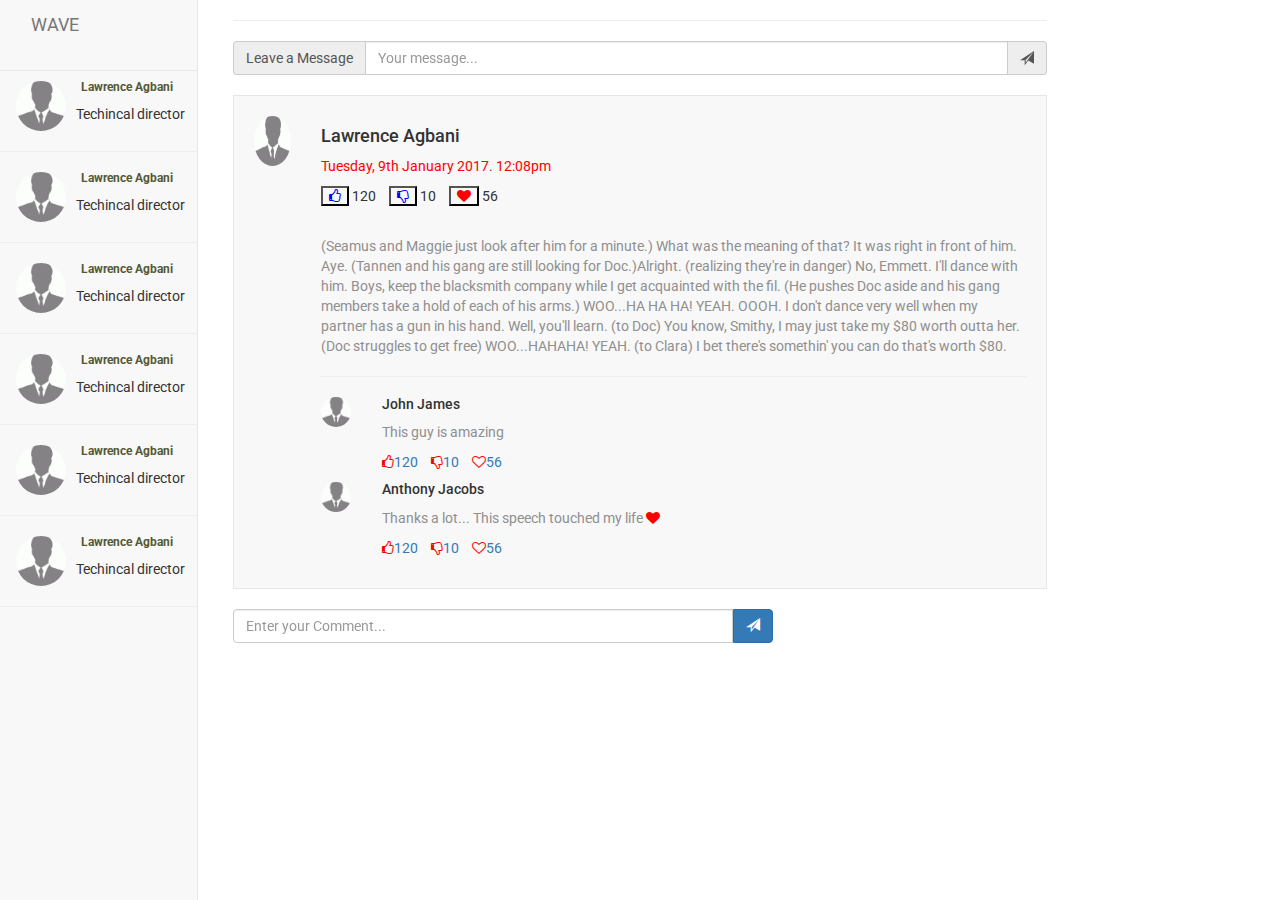
<file: index.html>
<!DOCTYPE html>
<html lang="en">

<head>
    <title>Rudigo Forum</title>
    <meta charset="utf-8">
    <meta type="viewport" width="device-width, initial-scale=1.0">
    <link href="bootstrap-3.3.7-dist/css/bootstrap.min.css" type="text/css" rel="stylesheet">
    <link href="font-awesome-4.7.0/css/font-awesome.css" type="text/css" rel="stylesheet">
    <link href="sidebar.css" type="text/css" rel="stylesheet">
    <link href="https://fonts.googleapis.com/css?family=Roboto" rel="stylesheet">
    <style>
        .vee {
            padding-left: 30px;
        }
        
        .imo {
            width: 50px;
            height: 50px;
            border-radius: 100%;
            float: left;
        }
        
        .friendLink {
            margin-left: 15px;
            color: #545836
        }

    </style>
</head>

<body style="overflow-x: hidden; font-family: Roboto">
    <div class="row">
        <div class="col-sm-3 col-lg-2">
            <nav class="navbar navbar-default navbar-fixed-side">
                <div class="container-fluid">
                    <div class="navbar-header" style="padding-left:30px">
                        <a class="navbar-brand" href="#">WAVE</a>
                    </div>
                    <div class="navbar-collapse collapse in" style="margin-top:20px">
                        <ul class="nav navbar-nav">
                            <li class="vee"><img class="imo" src="no-profile-img-1024x1024.gif">
                                <h6><b><a class="friendLink" href="#">Lawrence Agbani</a></b></h6>
                                <div class="row" style="margin-left:60px">Techincal director</div>
                            </li>
                            <hr>
                            <li class="vee"><img class="imo" src="no-profile-img-1024x1024.gif">
                                <h6><b><a class="friendLink" href="#">Lawrence Agbani</a></b></h6>
                                <div class="row" style="margin-left:60px">Techincal director</div>
                            </li>
                            <hr>
                            <li class="vee"><img class="imo" src="no-profile-img-1024x1024.gif">
                                <h6><b><a class="friendLink" href="#">Lawrence Agbani</a></b></h6>
                                <div class="row" style="margin-left:60px">Techincal director</div>
                            </li>
                            <hr>
                            <li class="vee"><img class="imo" src="no-profile-img-1024x1024.gif">
                                <h6><b><a class="friendLink" href="#">Lawrence Agbani</a></b></h6>
                                <div class="row" style="margin-left:60px">Techincal director</div>
                            </li>
                            <hr>
                            <li class="vee"><img class="imo" src="no-profile-img-1024x1024.gif">
                                <h6><b><a class="friendLink" href="#">Lawrence Agbani</a></b></h6>
                                <div class="row" style="margin-left:60px">Techincal director</div>
                            </li>
                            <hr>
                            <li class="vee"><img class="imo" src="no-profile-img-1024x1024.gif">
                                <h6><b><a class="friendLink" href="#">Lawrence Agbani</a></b></h6>
                                <div class="row" style="margin-left:60px">Techincal director</div>
                            </li>
                            <hr>

                        </ul>
                    </div>
                </div>
            </nav>
        </div>
        <div class="col-sm-7 col-lg-8">
            <!-- your page content -->
            <div class="container-fluid">
                <hr>
                <div class="input-group">
                    <span class="input-group-addon">Leave a Message</span>
                    <input class="form-control" type="text" placeholder="Your message...">
                    <span class="input-group-addon btn"><i class="glyphicon glyphicon-send"></i></span>
                </div><br>
                <div class="container-fluid" style="background: #f8f8f8; padding: 20px; border: 1px solid #e7e7e7">
                    <div class="row">
                        <div class="col-lg-1">
                            <img style="width:50px; height: 50px" src="no-profile-img-1024x1024.gif" class="img-responsive img-circle">
                        </div>
                        <div class="col-lg-11">
                            <h4>Lawrence Agbani</h4>
                            <p style="color:red">Tuesday, 9th January 2017. 12:08pm</p>
                            <ul class="list-inline">
                                <li><button style="color: blue; background: #f8f8f8" class="fa fa-thumbs-o-up reactions"></button> 120</li>
                                <li><button style="color: blue; background: #f8f8f8" class="fa fa-thumbs-o-down reactions"></button> 10</li>
                                <li><button style="color: red; background: #f8f8f8" class="fa fa-heart reactions"></button> 56</li>
                            </ul><br>
                            <div id="message" style="color:#8f8f8f">
                                <p>(Seamus and Maggie just look after him for a minute.) What was the meaning of that? It was right in front of him. Aye. (Tannen and his gang are still looking for Doc.)Alright. (realizing they're in danger) No, Emmett. I'll dance with him. Boys, keep the blacksmith company while I get acquainted with the fil. (He pushes Doc aside and his gang members take a hold of each of his arms.) WOO...HA HA HA! YEAH. OOOH. I don't dance very well when my partner has a gun in his hand. Well, you'll learn. (to Doc) You know, Smithy, I may just take my $80 worth outta her. (Doc struggles to get free) WOO...HAHAHA! YEAH. (to Clara) I bet there's somethin' you can do that's worth $80.</p>
                            </div>
                            <hr>
                            <div class="row" id="comments">
                                <div class="col-lg-1">
                                    <img style="width:30px; height: 30px" src="no-profile-img-1024x1024.gif" class="img-responsive img-circle">
                                </div>
                                <div class="col-lg-11" style="margin-top:-10px">
                                    <h5>John James</h5>
                                    <div style="color:#8f8f8f">
                                        <p>This guy is amazing</p>
                                        <ul class="list-inline">
                                            <li><a><i class="fa fa-thumbs-o-up" style="color:red"></i>120</a></li>
                                            <li><a><i class="fa fa-thumbs-o-down" style="color:red"></i>10</a></li>
                                            <li><a><i class="fa fa-heart-o " style="color:red"></i>56</a></li>
                                        </ul>
                                    </div>
                                </div>
                                <hr>
                                <div class="col-lg-1">
                                    <img style="width:30px; height: 30px" src="no-profile-img-1024x1024.gif" class="img-responsive img-circle">
                                </div>
                                <div class="col-lg-11" style="margin-top:-10px">
                                    <h5>Anthony Jacobs</h5>
                                    <div style="color:#8f8f8f">
                                        <p>Thanks a lot... This speech touched my life <span style="color:red" class="fa fa-heart"></span></p>
                                        <ul class="list-inline">
                                            <li><a><i class="fa fa-thumbs-o-up" style="color:red"></i>120</a></li>
                                            <li><a><i class="fa fa-thumbs-o-down" style="color:red"></i>10</a></li>
                                            <li><a><i class="fa fa-heart-o " style="color:red"></i>56</a></li>
                                        </ul>
                                    </div>
                                </div>
                                <hr>
                            </div>
                        </div>
                    </div>
                </div>
            </div><br>
            <div class="container">
                <div class="input-group btn-group">
                    <input id="inputComment" class="form-control" type="text" placeholder="Enter your Comment..." style="width:500px">
                    <button type="button" id="sendComment" class="btn btn-primary"><i class="glyphicon glyphicon-send"></i></button>
                </div>
            </div>
        </div>
    </div>



    <script src="startbootstrap-simple-sidebar-master/js/jquery.js"></script>
    <script src="startbootstrap-simple-sidebar-master/js/bootstrap.min.js"></script>
    <script>
        $(document).ready(function(){
            $('#inputComment').keypress(function(event){
                if ( event.which == 13){
                    $('#sendComment').click();
                    event.preventDefault();
                }                  
            });
            
            $('#sendComment').click(function(){
                var input = $(inputComment).val();
                $('#inputComment').val('');
                
                var prev = $('#comments').html();
                
                $('#comments').html(prev + '<br>' +'<div class="col-lg-1"><img style="width:30px; height: 30px" src="no-profile-img-1024x1024.gif" class="img-responsive img-circle"></div><div class="col-lg-11" style="margin-top:-10px"><h5>Anthony Jacobs</h5><div style="color:#8f8f8f"><p>' + input + '</span></p><ul class="list-inline"><li><a><i class="fa fa-thumbs-o-up" style="color:red"></i>120</a></li><li><a><i class="fa fa-thumbs-o-down" style="color:red"></i>10</a></li><li><a><i class="fa fa-heart-o " style="color:red"></i>56</a></li></ul></div></div>' );
            });
        });
        
    </script>
</body>

</html>
</file>
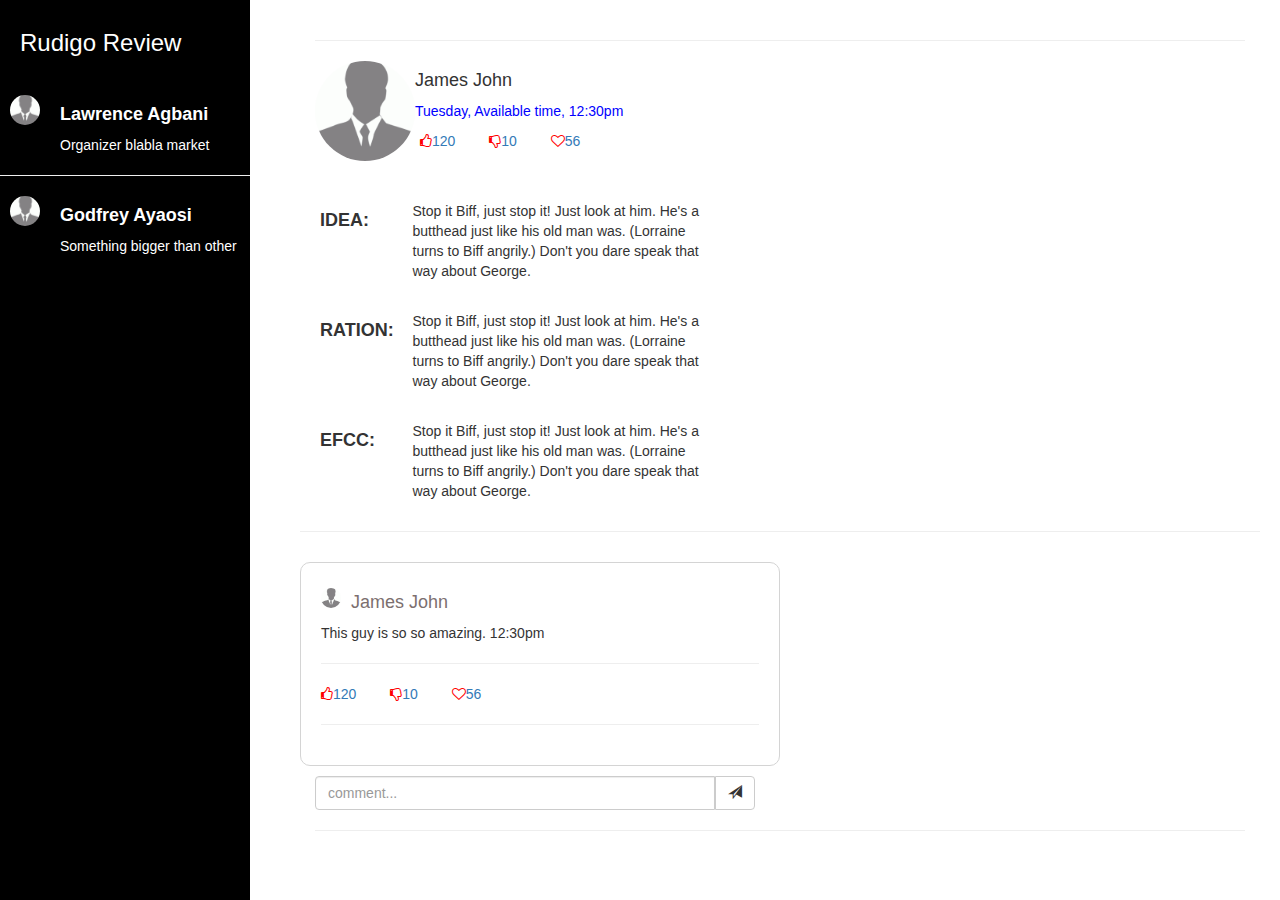
<file: Forum.html.html>
<!DOCTYPE html>
<html lang="en">

<head>
    <meta charset="utf-8">
    <meta http-equiv="X-UA-Compatible" content="IE=edge">
    <meta name="viewport" content="width=device-width, shrink-to-fit=no, initial-scale=1">
    <title>Rudigo Review</title>
    <link href="bootstrap-3.3.7-dist/css/bootstrap.min.css" rel="stylesheet">
    <link href="startbootstrap-simple-sidebar-master/css/simple-sidebar.css" rel="stylesheet">
    <link href="font-awesome-4.7.0/css/font-awesome.css" type="text/css" rel="stylesheet">
    <link href="https://fonts.googleapis.com/css?family=Roboto" rel="stylesheet">
    <style>
        #but {
            border-radius: 100px;
        }
        
        ul li a {
            padding: 10px 20px 10px 0;
        }
        
        #comment {
            border: 1px solid #d4d4d4;
            margin-top: 10px;
            padding: 20px;
            border-radius: 10px
        }
        
        li a p {
            margin-top: -10px
        }
        
        .icon {
            width: 30px;
            height: 30px;
            border-radius: 100px;
            float: left;
            margin-left: 10px
        }

    </style>
</head>

<body>

    <div id="wrapper">

        <!-- Sidebar -->
        <div id="sidebar-wrapper" class="hidden-xs hidden-sm">
            <ul class="sidebar-nav">
                <li class="sidebar-brand">
                    <h3>
                        <a href="#" style="color:white">
                        Rudigo Review
                    </a>
                    </h3>
                </li>
                <li>
                    <a>
                        <img class="icon" src="no-profile-img-1024x1024.gif">
                        <h4><b style="color: white">Lawrence Agbani</b></h4>
                        <p style="margin-left:30px; color:white">Organizer blabla market</p>
                    </a>
                </li>
                <hr style="color:white; margin-top: -10px">
                <li style="margin-top: -10px">
                    <a>
                        <img class="icon" src="no-profile-img-1024x1024.gif">
                        <h4><b style="color: white">Godfrey Ayaosi</b></h4>
                        <p style="margin-left:30px; color:white">Something bigger than other</p>
                    </a>
                </li>
            </ul>
        </div>


        <div id="page-content-wrapper" style="padding-left: 50px">
            <div class="container-fluid">

                <hr>
                <div class="row">
                    <div class="col-lg-12">
                        <img class="img-responsive img-circle" src="no-profile-img-1024x1024.gif" style="float:left; width:100px; height:100px">
                        <h4>James John</h4>
                        <p style="color:blue">Tuesday, Available time, 12:30pm</p>
                        <ul class="list-inline">
                            <li><a><i class="fa fa-thumbs-o-up" style="color:red"></i>120</a></li>
                            <li><a><i class="fa fa-thumbs-o-down" style="color:red"></i>10</a></li>
                            <li><a><i class="fa fa-heart-o " style="color:red"></i>56</a></li>
                        </ul><br><br>

                    </div>
                    <div class="row">
                        <div class="col-lg-1" style="margin-left: 20PX;">
                            <h4 style="margin-left:"><b>IDEA:</b></h4>
                        </div>
                        <div class="col-lg-4" style="margin-left:10px">
                            <p>Stop it Biff, just stop it! Just look at him. He's a butthead just like his old man was. (Lorraine turns to Biff angrily.) Don't you dare speak that way about George.
                                <p>
                        </div>
                    </div><br>
                    <div class="row">
                        <div class="col-lg-1" style="margin-left: 20px">
                            <h4 style="margin-left:"><b>RATION:</b></h4>
                        </div>
                        <div class="col-lg-4" style="margin-left:10px">
                            <p> Stop it Biff, just stop it! Just look at him. He's a butthead just like his old man was. (Lorraine turns to Biff angrily.) Don't you dare speak that way about George.
                                <p>
                        </div>
                    </div><br>
                    <div class="row">
                        <div class="col-lg-1" style="margin-left: 20px">
                            <h4 style="margin-left:"><b>EFCC:</b></h4>
                        </div>
                        <div class="col-lg-4" style="margin-left:10px">
                            <p> Stop it Biff, just stop it! Just look at him. He's a butthead just like his old man was. (Lorraine turns to Biff angrily.) Don't you dare speak that way about George.
                                <p>
                        </div>
                    </div>
                    <hr>
                </div>
                <div class="row">
                    <div id="comment" class="col-lg-6">
                        <img class="img-responsive img-circle" src="no-profile-img-1024x1024.gif" style="float:left;margin-right:10px; margin-top:5px;width:20px; height:20px">
                        <h4 style="color:#7c6f6f">James John</h4>
                        <p id="para">This guy is so so amazing. 12:30pm</p>
                        <hr>
                        <ul class="list-inline">
                            <li><a><i class="fa fa-thumbs-o-up" style="color:red"></i>120</a></li>
                            <li><a><i class="fa fa-thumbs-o-down" style="color:red"></i>10</a></li>
                            <li><a><i class="fa fa-heart-o " style="color:red"></i>56</a></li>
                        </ul>
                        <hr>
                    </div><br>
                </div>
                <div class="row">
                    <div class="col-lg-6">
                        <div class="input-group btn-group" style="margin-top:10px">
                            <input id="message" class="form-control" type="text" style="width:400px" placeholder="comment...">
                            <button id="paste" class=" btn btn-default "><i class="glyphicon glyphicon-send"></i></button>
                        </div>
                    </div>
                </div>
                <hr>
            </div>
        </div>

    </div>


    <script src="startbootstrap-simple-sidebar-master/js/jquery.js"></script>
    <script src="bootstrap-3.3.7-dist/js/bootstrap.min.js"></script>
    <script>
        $(window).load(function() {
            //            e.preventDefault();
            $("#wrapper").toggleClass("toggled");
        });

        $(document).ready(function() {
            var add = '';
            $('#paste').click(function() {
                $('#comment').append(
                    add += '<div class="row"><div id="rod" class="col-lg-12" style="margin-top: -30px; padding: 20px; border-radius: 10px"><img class="img-responsive img-circle" src="no-profile-img-1024x1024.gif" style="float:left;margin-right:10px; margin-top:5px;width:20px; height:20px"><h4 style="color:#7c6f6f">James John</h4><p id="paral">This guy is so so amazing. 12:30pm</p><hr><ul class="list-inline"><li><a><i class="fa fa-thumbs-o-up" style="color:red"></i>120</a></li><li><a><i class="fa fa-thumbs-o-down" style="color:red"></i>10</a></li><li><a><i class="fa fa-heart-o " style="color:red"></i>56</a></li></ul></div><br></div>'
                );
                $('#paral').empty();
                $('#paral').append($('#message').val());
                $('#message').val('');
            });
        });

    </script>

</body>

</html>
</file>
<file: sidebar.css>
@media (max-width: 768px) {
    .navbar-fixed-side {
        margin-left: -15px;
        margin-right: -15px
    }
}

@media (min-width: 768px) {
    .navbar-fixed-side {
        position: fixed;
        margin: 0 -15px;
        height: 100vh;
        width: inherit;
        overflow: auto;
        border-top-width: 0;
        border-bottom-width: 0;
        border-radius: 0
    }
    .navbar-fixed-side .container,
    .navbar-fixed-side .container-fluid {
        width: auto;
        padding-left: 0;
        padding-right: 0
    }
    .navbar-fixed-side .navbar-header {
        float: none
    }
    .navbar-fixed-side .navbar-brand {
        height: auto
    }
    .navbar-fixed-side>.container .navbar-brand,
    .navbar-fixed-side>.container-fluid .navbar-brand {
        margin-left: 0
    }
    .navbar-fixed-side .navbar-collapse {
        width: 100%;
        border-top: 1px solid #e7e7e7
    }
    .navbar-fixed-side .navbar-nav {
        float: none;
        margin: 0 -15px
    }
    .navbar-fixed-side .navbar-nav>li {
        float: none
    }
    .navbar-fixed-side .navbar-nav>li>a {
        padding-top: 10px;
        padding-bottom: 10px;
        border-bottom: 1px solid #e7e7e7
    }
    .navbar-fixed-side .navbar-form {
        margin: 0;
        margin-left: -15px;
        margin-right: -15px;
        padding: 10px 15px;
        border-bottom: 1px solid #e7e7e7
    }
    .navbar-fixed-side .navbar-text {
        float: none;
        margin-left: 0;
        margin-right: 0
    }
    .navbar-fixed-side .navbar-left,
    .navbar-fixed-side .navbar-right {
        float: none !important
    }
    .navbar-fixed-side .navbar-nav .dropdown-menu {
        position: static;
        float: none;
        width: auto;
        margin-top: 0;
        background-color: transparent;
        border: 0;
        box-shadow: none;
        border-bottom: 1px solid #e7e7e7
    }
    .navbar-fixed-side .navbar-nav .dropdown-menu>li>a,
    .navbar-fixed-side .navbar-nav .dropdown-menu .dropdown-header {
        padding: 5px 15px 5px 25px
    }
    .navbar-fixed-side .navbar-nav .dropdown-menu>li>a {
        line-height: 20px;
        color: #777
    }
    .navbar-fixed-side .navbar-nav .dropdown-menu>li>a:hover,
    .navbar-fixed-side .navbar-nav .dropdown-menu>li>a:focus {
        background-image: none
    }
    .navbar-fixed-side .navbar-nav .dropdown-menu>.active>a {
        background-color: #e7e7e7;
        color: #555
    }
    .navbar-fixed-side .navbar-nav>li>a:hover,
    .navbar-fixed-side .navbar-nav>li>a:focus,
    .navbar-fixed-side .navbar-nav .dropdown-menu>li>a:hover,
    .navbar-fixed-side .navbar-nav .dropdown-menu>li>a:focus {
        background-color: #f0f0f0;
        color: #333
    }
    .navbar-fixed-side .dropdown>.dropdown-toggle,
    .navbar-fixed-side .dropdown-menu>.dropdown-header {
        background-color: transparent !important;
        color: #9d9d9d !important;
        cursor: default;
        font-size: 0.8em;
        text-transform: uppercase;
        border-bottom: none;
        padding-bottom: 0
    }
    .navbar-fixed-side .dropdown-toggle .caret {
        display: none
    }
    .navbar-fixed-side .dropdown-menu {
        display: block
    }
    .navbar-fixed-side.navbar-inverse .navbar-collapse,
    .navbar-fixed-side.navbar-inverse .navbar-nav>li>a,
    .navbar-fixed-side.navbar-inverse .navbar-form,
    .navbar-fixed-side.navbar-inverse .navbar-nav .dropdown-menu {
        border-color: #363636
    }
    .navbar-fixed-side.navbar-inverse .divider {
        background-color: #363636
    }
    .navbar-fixed-side.navbar-inverse .navbar-nav .dropdown-menu>li>a {
        color: #9d9d9d
    }
    .navbar-fixed-side.navbar-inverse .navbar-nav .dropdown-menu>.active>a {
        background-color: #090909;
        color: #fff
    }
    .navbar-fixed-side.navbar-inverse .navbar-nav>li:not(.active)>a:hover,
    .navbar-fixed-side.navbar-inverse .navbar-nav>li:not(.active)>a:focus,
    .navbar-fixed-side.navbar-inverse .navbar-nav .dropdown-menu>li:not(.active)>a:hover,
    .navbar-fixed-side.navbar-inverse .navbar-nav .dropdown-menu>li:not(.active)>a:focus {
        background-color: #2f2f2f;
        color: #fff
    }
    .navbar-fixed-side.navbar-inverse .dropdown>.dropdown-toggle {
        color: #777777 !important
    }
}
</file>
<file: startbootstrap-simple-sidebar-master/css/simple-sidebar.css>
/*!
 * Start Bootstrap - Simple Sidebar (http://startbootstrap.com/)
 * Copyright 2013-2016 Start Bootstrap
 * Licensed under MIT (https://github.com/BlackrockDigital/startbootstrap/blob/gh-pages/LICENSE)
 */

body {
    overflow-x: hidden;
}


/* Toggle Styles */

#wrapper {
    padding-left: 0;
    -webkit-transition: all 0.5s ease;
    -moz-transition: all 0.5s ease;
    -o-transition: all 0.5s ease;
    transition: all 0.5s ease;
}

#wrapper.toggled {
    padding-left: 250px;
}

#sidebar-wrapper {
    z-index: 1000;
    position: fixed;
    left: 250px;
    width: 0;
    height: 100%;
    margin-left: -250px;
    overflow-y: auto;
    overflow-x: hidden;
    background: #000;
    -webkit-transition: all 0.5s ease;
    -moz-transition: all 0.5s ease;
    -o-transition: all 0.5s ease;
    transition: all 0.5s ease;
}

#wrapper.toggled #sidebar-wrapper {
    width: 400px;
}

#page-content-wrapper {
    width: 100%;
    position: absolute;
    padding: 15px;
}

#wrapper.toggled #page-content-wrapper {
    position: absolute;
    margin-right: -250px;
}


/* Sidebar Styles */

.sidebar-nav {
    position: absolute;
    top: 0;
    width: 400px;
    margin: 0;
    padding: 0;
    list-style: none;
}

.sidebar-nav li {
    text-indent: 20px;
    line-height: 40px;
}

.sidebar-nav li a {
    display: block;
    text-decoration: none;
    color: #999999;
}

.sidebar-nav li a:hover {
    text-decoration: none;
    color: #fff;
    background: rgba(255, 255, 255, 0.2);
}

.sidebar-nav li a:active,
.sidebar-nav li a:focus {
    text-decoration: none;
}

.sidebar-nav>.sidebar-brand {
    height: 65px;
    font-size: 18px;
    line-height: 60px;
}

.sidebar-nav>.sidebar-brand a {
    color: #999999;
}

.sidebar-nav>.sidebar-brand a:hover {
    color: #fff;
    background: none;
}

@media(min-width:768px) {
    #wrapper {
        padding-left: 0;
    }
    #wrapper.toggled {
        padding-left: 250px;
    }
    #sidebar-wrapper {
        width: 0;
    }
    #wrapper.toggled #sidebar-wrapper {
        width: 250px;
    }
    #page-content-wrapper {
        padding: 20px;
        position: relative;
    }
    #wrapper.toggled #page-content-wrapper {
        position: relative;
        margin-right: 0;
    }
}
</file>
